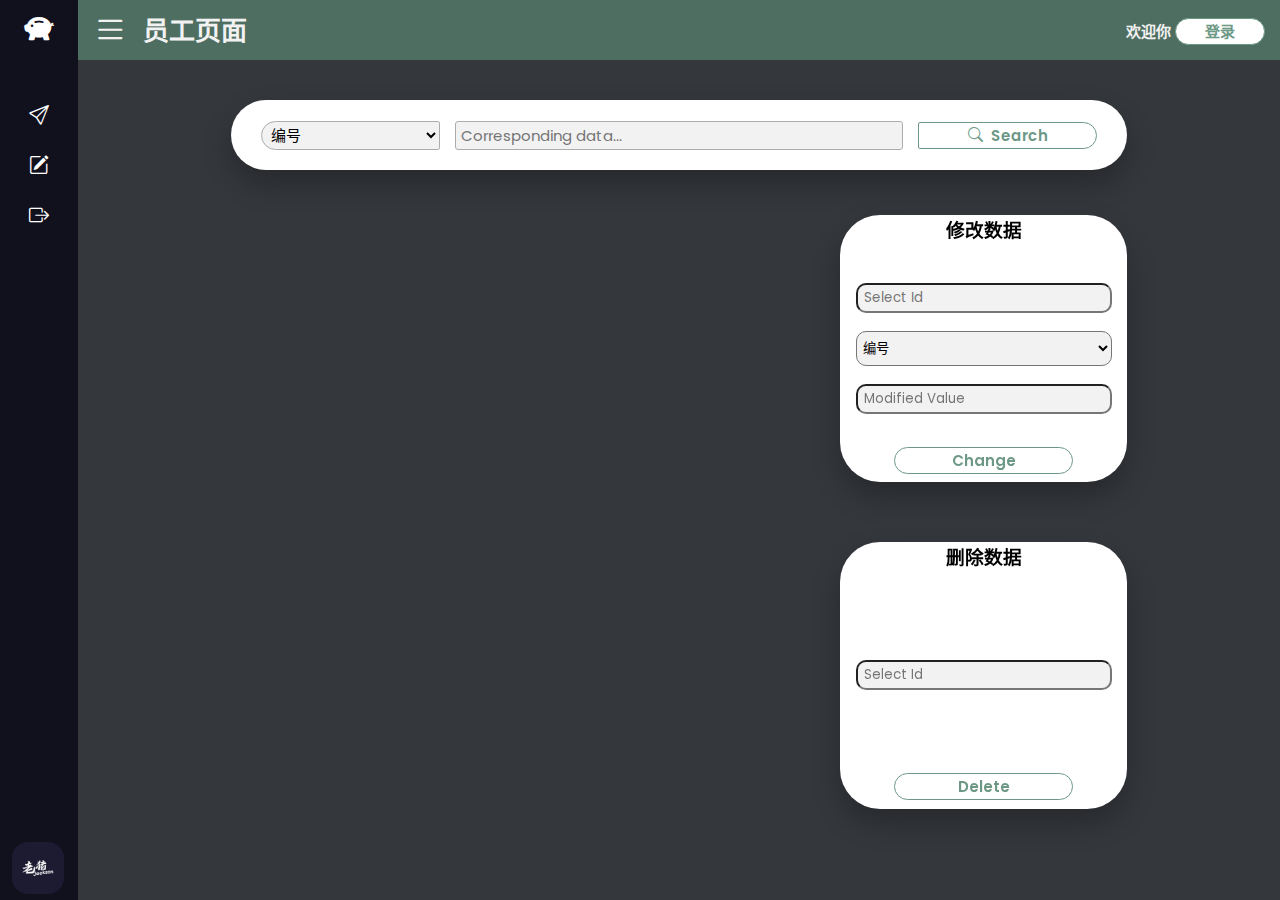
<file: default.html>
<!DOCTYPE html>
<html lang="zh-CN">

<head>
    <meta charset="UTF-8">
    <meta name="viewport" content="width=device-width, initial-scale=1.0">
    <link rel="stylesheet" href="https://cdn.jsdelivr.net/npm/bootstrap-icons@1.7.0/font/bootstrap-icons.css">
    <link rel="stylesheet" href="./css/default.css">
    <title>员工页面</title>
</head>

<body>
    <div class="container_all">
        <!-- 导航栏 -->
        <div class="sidebar close">
            <div class="logo-details">
                <i class="bi bi-piggy-bank-fill"></i>
                <!-- <span> 用来组合行内元素，以便通过样式来格式化它们 -->
                <span class="logo_name">Laozhu</span>
            </div>
            <ul class="nav-links">
                <!-- 查询列 -->
                <li>
                    <a href="#" id="search_link">
                        <i class="bi bi-send"></i>
                        <span class="link_name">Search</span>
                    </a>
                    <ul class="sub-menu blank">
                        <li><a class="link_name" href="#">Search</a></li>
                    </ul>
                </li>
                <!-- 修改密码列 -->
                <li>
                    <a href="#" id="change_pwd_link">
                        <i class="bi bi-pencil-square"></i>
                        <span class="link_name">Change Password</span>
                    </a>
                    <ul class="sub-menu blank">
                        <li><a class="link_name" href="#">Change Password</a></li>
                    </ul>
                </li>
                <!-- 退出列 -->
                <li>
                    <a href="#">
                        <i class="bi bi-box-arrow-right"></i>
                        <span class="link_name">Quit</span>
                    </a>
                    <ul class="sub-menu blank">
                        <li><a class="link_name" href="#">Quit</a></li>
                    </ul>
                </li>
                <!-- 头像列 -->
                <li>
                    <div class="profile-details">
                        <div class="profile-content">
                            <!-- alt:替代文本 -->
                            <img src="image/laozhu.gif" alt="profile">
                        </div>
                        <div class="name-job">
                            <div class="profile_name">Tink twice</div>
                            <div class="sub_name">Code once</div>
                        </div>
                        <i class="bi bi-brightness-high-fill"></i>
                    </div>
                </li>
            </ul>
        </div>
        <!-- <section> 标签定义文档中的节（section、区段） -->
        <!-- 内容页面 -->
        <section class="home-section">
            <div class="home-content">
                <i class="bi bi-list"></i>
                <span class="text">员工页面</span>
            </div>
            <!-- 右上欢迎语，单独放出来是为了固定在右上角 -->
            <div class="welcome">
                <span>欢迎你</span>
                <button id="login">登录</button>
            </div>
            <div class="select">
                <div class="content" id="search_link_select">
                    <div class="operation">
                        <select name="select_way" id="select" class="drop_down_list">
                            <option value="1">编号</option>
                            <option value="2">设备名称</option>
                            <option value="3">购入日期</option>
                            <option value="4">存放位置</option>
                            <option value="5">负责人名称</option>
                            <option value="6">部门名称</option>
                        </select>
                        <input type="text" placeholder="Corresponding data...">
                        <button id="search" type="button"><i class="bi bi-search"></i><span>&nbsp Search</span></button>
                    </div>
                    <div class="admin_result">
                        <div class="grid_background">
                            <span class="none">空</span>
                            <button id="ok" type="submit" class="ok">Close</button>
                        </div>
                        <div class="admin">
                            <div class="change">
                                <div class="input_area">
                                    <h3>修改数据</h3>
                                    <input type="text" placeholder="select id">
                                    <select name="select_item" id="select_item">
                                        <option value="1">编号</option>
                                        <option value="2">设备名称</option>
                                        <option value="3">购入日期</option>
                                        <option value="4">存放位置</option>
                                        <option value="5">负责人名称</option>
                                        <option value="6">部门姓名</option>
                                    </select>
                                    <input type="text" placeholder="Modified value">
                                </div>
                                <button class="change_btn">change</button>
                            </div>
                            <div class="delete">
                                <div class="input_area">
                                    <h3>删除数据</h3>
                                    <input type="text" placeholder="select id">
                                </div>
                                <button class="delete_btn">delete</button>
                            </div>
                        </div>
                    </div>
                </div>
                <div class="change_pwd" id="change_pwd_link_select" style="display: none;">
                    <div class="change_background">
                        <h2>Change Password</h2>
                        <input type="text" placeholder="Old password...">
                        <input type="text" placeholder="New password...">
                        <input type="text" placeholder="Confirm password...">
                        <button id="save" type="submit">Save</button>
                    </div>
                </div>
            </div>
        </section>
        <!-- 在 HTML 页面中插入一段 JavaScript -->
        <script>
            let arrow = document.querySelectorAll(".arrow");
            for (var i = 0; i < arrow.length; i++) {
                // 用脚本实现点击展示下拉列表功能
                arrow[i].addEventListener("click", (e) => {
                    // 定位到小三角的父类的父类（li）
                    let arrowParent = e.target.parentElement.parentElement;
                    //给刚才定位到的位置中的class添加showMenu
                    arrowParent.classList.toggle("showMenu");
                })
            }
            // 选择sidebar类
            let sidebar = document.querySelector(".sidebar");
            let sidebarBtn = document.querySelector(".bi-list");
            console.log(sidebarBtn);
            // 菜单按钮添加点击事件
            sidebarBtn.addEventListener("click", () => {
                sidebar.classList.toggle("close");
            })
        </script>
        <script src="https://apps.bdimg.com/libs/jquery/2.1.4/jquery.min.js"></script>
        <script src="./js/default.js"></script>
    </div>
</body>

</html>
</file>
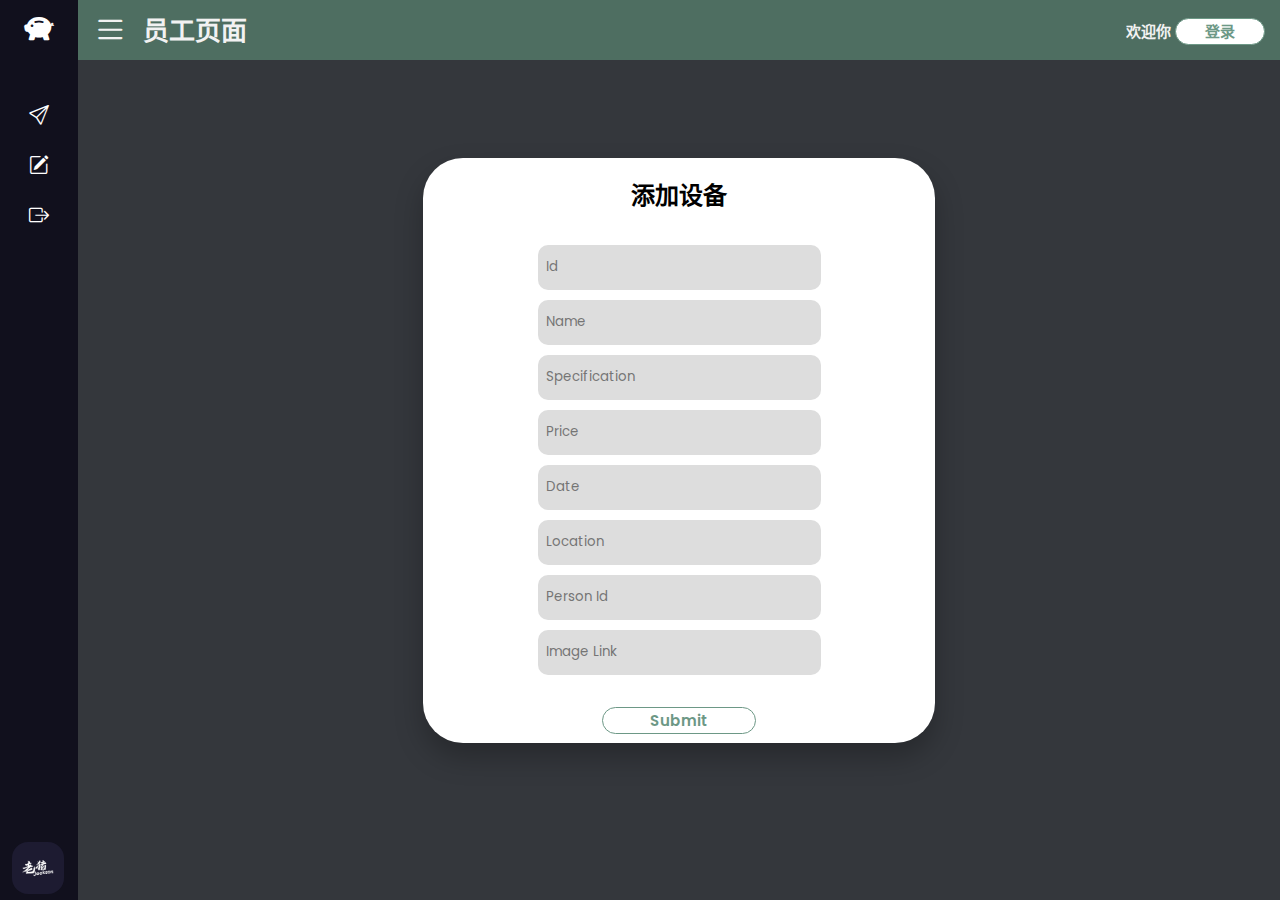
<file: default_demo.html>
<!DOCTYPE html>
<html lang="zh-CN">

<head>
    <meta charset="UTF-8">
    <meta name="viewport" content="width=device-width, initial-scale=1.0">
    <link rel="stylesheet" href="https://cdn.jsdelivr.net/npm/bootstrap-icons@1.7.0/font/bootstrap-icons.css">
    <link rel="stylesheet" href="./css/default.css">
    <title>员工页面</title>
</head>

<body>
    <div class="container_all">
        <!-- 导航栏 -->
        <div class="sidebar close">
            <div class="logo-details">
                <i class="bi bi-piggy-bank-fill"></i>
                <!-- <span> 用来组合行内元素，以便通过样式来格式化它们 -->
                <span class="logo_name">Laozhu</span>
            </div>
            <ul class="nav-links">
                <!-- 查询列 -->
                <li>
                    <a href="#" id="search_link">
                        <i class="bi bi-send"></i>
                        <span class="link_name">Search</span>
                    </a>
                    <ul class="sub-menu blank">
                        <li><a class="link_name" href="#">Search</a></li>
                    </ul>
                </li>
                <!-- 修改密码列 -->
                <li>
                    <a href="#" id="change_pwd_link">
                        <i class="bi bi-pencil-square"></i>
                        <span class="link_name">Change Password</span>
                    </a>
                    <ul class="sub-menu blank">
                        <li><a class="link_name" href="#">Change Password</a></li>
                    </ul>
                </li>
                <!-- 退出列 -->
                <li>
                    <a href="#">
                        <i class="bi bi-box-arrow-right"></i>
                        <span class="link_name">Quit</span>
                    </a>
                    <ul class="sub-menu blank">
                        <li><a class="link_name" href="#">Quit</a></li>
                    </ul>
                </li>
                <!-- 头像列 -->
                <li>
                    <div class="profile-details">
                        <div class="profile-content">
                            <!-- alt:替代文本 -->
                            <img src="image/laozhu.gif" alt="profile">
                        </div>
                        <div class="name-job">
                            <div class="profile_name">Tink twice</div>
                            <div class="sub_name">Code once</div>
                        </div>
                        <i class="bi bi-brightness-high-fill"></i>
                    </div>
                </li>
            </ul>
        </div>
        <!-- <section> 标签定义文档中的节（section、区段） -->
        <!-- 内容页面 -->
        <section class="home-section">
            <div class="home-content">
                <i class="bi bi-list"></i>
                <span class="text">员工页面</span>
            </div>
            <!-- 右上欢迎语，单独放出来是为了固定在右上角 -->
            <div class="welcome">
                <span>欢迎你</span>
                <button id="login">登录</button>
            </div>
            <div class="select">
                <div class="add_content" id="add_equip_link_select">
                    <div class="add_area">
                        <h2>添加设备</h2>
                        <div class="input_add">
                            <input type="text" placeholder="id">
                            <input type="text" placeholder="name">
                            <input type="text" placeholder="specification">
                            <input type="text" placeholder="price">
                            <input type="text" placeholder="date">
                            <input type="text" placeholder="location">
                            <input type="text" placeholder="person id">
                            <input type="text" placeholder="image link">
                        </div>
                        <button type="submit">submit</button>
                    </div>
                </div>
                <div class="change_pwd" id="change_pwd_link_select" style="display: none;">
                    <div class="change_background">
                        <h2>Change Password</h2>
                        <input type="text" placeholder="Old password...">
                        <input type="text" placeholder="New password...">
                        <input type="text" placeholder="Confirm password...">
                        <button id="save" type="submit">Save</button>
                    </div>
                </div>
            </div>
        </section>
        <!-- 在 HTML 页面中插入一段 JavaScript -->
        <script>
            let arrow = document.querySelectorAll(".arrow");
            for (var i = 0; i < arrow.length; i++) {
                // 用脚本实现点击展示下拉列表功能
                arrow[i].addEventListener("click", (e) => {
                    // 定位到小三角的父类的父类（li）
                    let arrowParent = e.target.parentElement.parentElement;
                    //给刚才定位到的位置中的class添加showMenu
                    arrowParent.classList.toggle("showMenu");
                })
            }
            // 选择sidebar类
            let sidebar = document.querySelector(".sidebar");
            let sidebarBtn = document.querySelector(".bi-list");
            console.log(sidebarBtn);
            // 菜单按钮添加点击事件
            sidebarBtn.addEventListener("click", () => {
                sidebar.classList.toggle("close");
            })
        </script>
        <script src="https://apps.bdimg.com/libs/jquery/2.1.4/jquery.min.js"></script>
        <script src="./js/default.js"></script>
    </div>
</body>

</html>
</file>
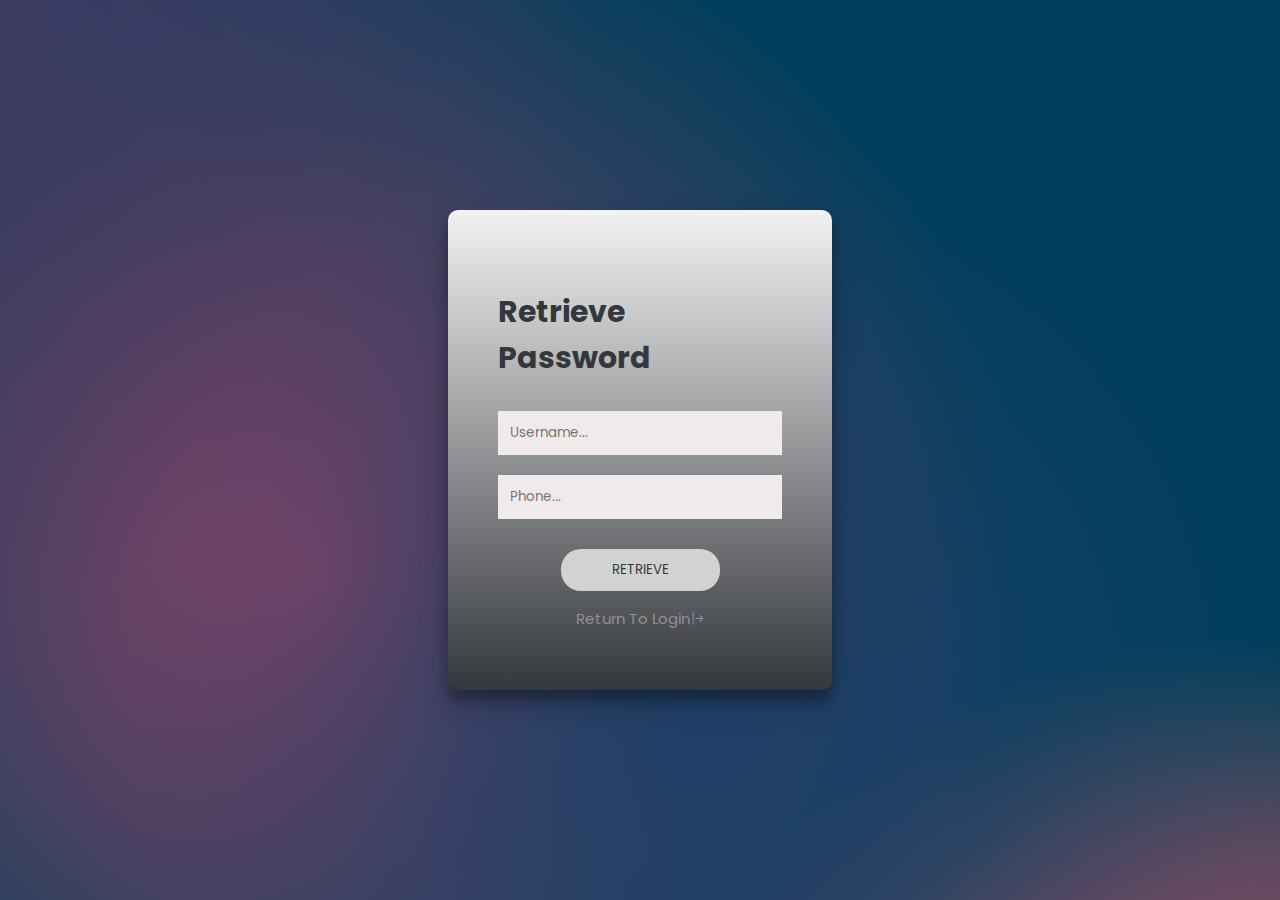
<file: forget.html>
<!DOCTYPE html>
<html lang="zh-CN">

<head>
    <meta charset="UTF-8">
    <meta name="viewport" content="width=device-width, initial-scale=1.0">
    <title>Forget</title>
    <link rel="stylesheet" href="./css/forget.css">
    <link rel="stylesheet" href="https://cdn.jsdelivr.net/npm/bootstrap-icons@1.7.0/font/bootstrap-icons.css">
</head>

<body>
    <div class="form">
        <form action="#">
            <h2>Retrieve password</h2>
            <input type="text" name="username" id="username" placeholder="Username...">
            <input type="text" name="phone" id="phone" placeholder="Phone...">
            <button type="submit" class="button">Retrieve</button>
            <a href="#" class="social">Return to login<i class="bi bi-arrow-bar-right"></i></a>
        </form>
    </div>
</body>

</html>
</file>
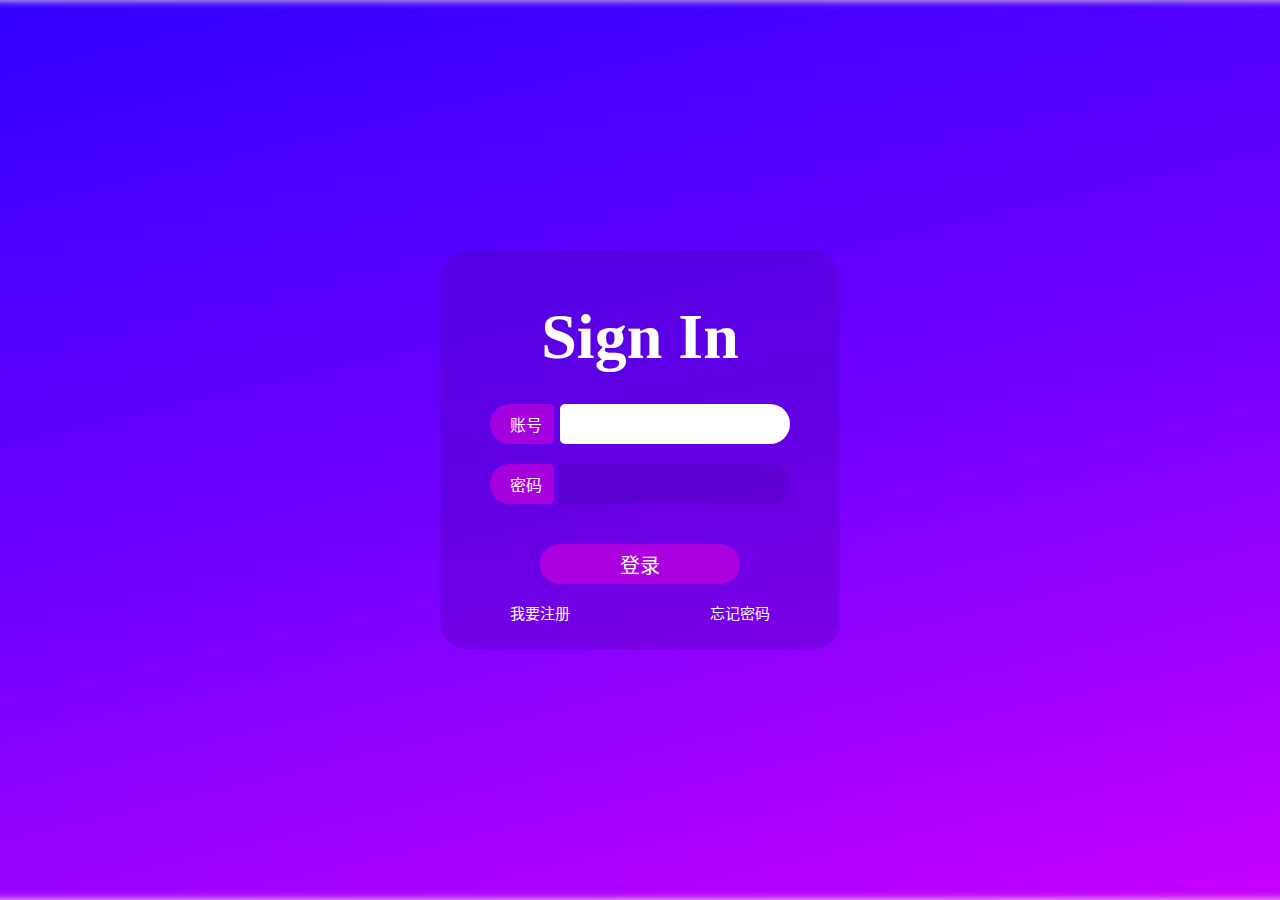
<file: login.html>
<!DOCTYPE html>
<html lang="zh-CN">
<head>
    <meta charset="UTF-8">
    <meta name="viewport" content="width=device-width, initial-scale=1.0">
    <title>login</title>
    <link rel="stylesheet" href="./css/login.css">
</head>
<body>
    <div class="content">
        <div class="login-box">
            <h1>Sign In</h1>
            <div class="output-frame">
                <label for="username">账号</label>
                <input type="text" id="username" autofocus>
            </div>
            <div class="output-frame">
                <label for="password">密码</label>
                <input type="password" id="password" autofocus>
            </div>
            <button class="login-btn">登录</button>
            <div class="help">
                <a href="newUser.html">我要注册</a>
                <a href="forget.html">忘记密码</a>
            </div>
        </div>
    </div>
</body>
</html>
</file>
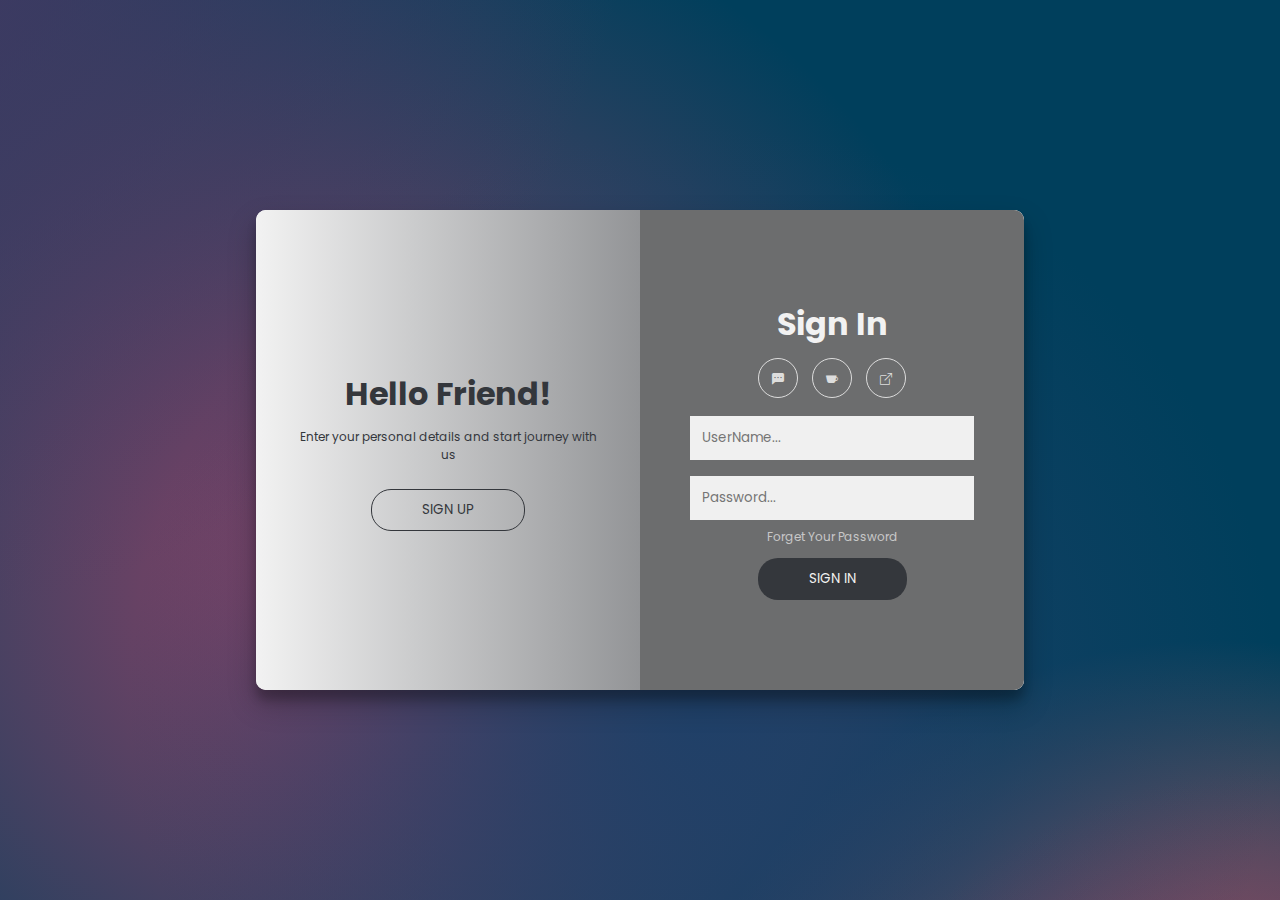
<file: login2.html>
<!DOCTYPE html>
<html lang="zh-CN">
<head>
    <meta charset="UTF-8">
    <meta name="viewport" content="width=device-width, initial-scale=1.0">
    <title>sign_up-sign_in</title>
    <link rel="stylesheet" href="https://cdn.jsdelivr.net/npm/bootstrap-icons@1.7.0/font/bootstrap-icons.css">
    <link rel="stylesheet" href="./css/login2.css">
</head>
<body>
    <!-- 创建容器 -->
    <div class="container">
        <!-- 注册页面 -->
        <div class="form-container sign-up-container">
            <form action="#">
                <h2>Sign up</h2>
                <div class="social-container">
                    <a href="#" class="social"><i class="bi bi-chat-left-dots-fill"></i></a>
                    <a href="#" class="social"><i class="bi bi-cup-fill"></i></a>
                    <a href="#" class="social"><i class="bi bi-box-arrow-up-right"></i></a>
                </div>
                <input type="text" name="userName" id="userName" placeholder="UserName...">
                <input type="email" name="email" id="email" placeholder="Email...">
                <input type="password" name="password" id="password" placeholder="Password...">
                <button type="submit" class="signUp">sign Up</button>
            </form>
        </div>
        <!-- 登录页面 -->
        <div class="form-container sign-in-container">
            <form action="#">
                <h2>Sign in</h2>
                <div class="social-container">
                    <a href="#" class="social"><i class="bi bi-chat-left-dots-fill"></i></a>
                    <a href="#" class="social"><i class="bi bi-cup-fill"></i></a>
                    <a href="#" class="social"><i class="bi bi-box-arrow-up-right"></i></a>
                </div>
                <input type="text" name="userName" id="userName" placeholder="UserName...">
                <input type="password" name="password" id="password" placeholder="Password...">
                <a href="#" class="forget">forget your password</a>
                <button type="submit" class="signIn">sign In</button>
            </form>
        </div>
        <!-- 覆盖容器 -->
        <div class="overlay-container">
            <div class="overlay">
                <!-- 右边 -->
                <div class="overlay-panel overlay-right-container">
                    <h2>Welcome back!</h2>
                    <p>To keey connected with us please login with your personal info</p>
                    <button id="sign-in">sign in</button>
                </div>
                <!-- 左边 -->
                <div class="overlay-panel overlay-left-container">
                    <h2>Hello Friend!</h2>
                    <p>Enter your personal details and start journey with us</p>
                    <button id="sign-up">sign up</button>
                </div>
            </div>
        </div>
    </div>
    <script src="./js/login.js"></script>
</body>
</html>
</file>
<file: css/default.css>
/* Google Fonts Import Link */
@import url('https://fonts.font.im/css?family=Poppins:wght@300;400;500;600;700&display=swa');

* {
    margin: 0;
    padding: 0;
    box-sizing: border-box;
    font-family: 'Poppins', sans-serif;
}

.sidebar {
    position: fixed;
    top: 0;
    left: 0;
    height: 100%;
    width: 260px;
    background: #11101d;
    z-index: 100;
    transition: all 0.5s ease;
}

.sidebar.close {
    width: 78px;
}

/* class 中同时包含 sidebar 和 logo-detail 的所有元素 */
.sidebar .logo-details {
    height: 60px;
    width: 100%;
    /* Flex是Flexible Box的缩写，意为”弹性布局”，用来为盒状模型提供最大的灵活性。 */
    display: flex;
    align-items: center;
}

.sidebar .logo-details i {
    font-size: 30px;
    color: #fff;
    height: 50px;
    min-width: 78px;
    text-align: center;
    /* 调整行高使猪猪居中 */
    line-height: 50px;
    /* 更改光标样式为一只手 */
    cursor: pointer;
}

.sidebar .logo-details .logo_name {
    font-size: 22px;
    color: #fff;
    font-weight: 600;
    transition: 0.3s ease;
    transition-delay: 0.1s;
}

.sidebar.close .logo-details .logo_name {
    transition-delay: 0s;
    opacity: 0;
    /* 设置元素不对指针事件做出反应：让鼠标放上去后不变成选中状态 */
    pointer-events: none;
}

.sidebar .nav-links {
    height: 100%;
    padding: 30px 0 150px 0;
    /* overflow 属性规定当内容溢出元素框时发生的事情，此时为内容溢出时自动添加滚动条 */
    overflow: auto;
}

.sidebar.close .nav-links {
    /* 内容不会被修剪，会呈现在元素框之外 */
    overflow: visible;
}

/* 定义滚动条样式 */
.sidebar .nav-links::-webkit-scrollbar {
    display: none;
}

.sidebar .nav-links li {
    position: relative;
    list-style: none;
}

.sidebar .nav-links li:hover {
    background: #1d1b31;
    /* transition 属性是一个简写属性，用于设置四个过渡属性
    语法：transition: property duration timing-function delay;
                       属性    持续时间     定时功能      延迟；
    ease：表示缓动 */
    /* 为所有属性添加持续时间0.4秒无延迟的缓动效果 */
    transition: all 0.4s ease;
}

.sidebar .nav-links li .iocn-link {
    display: flex;
    align-items: center;
    justify-content: space-between;
}

.sidebar.close .nav-links li .iocn-link {
    display: block;
}

.sidebar .nav-links li i {
    height: 50px;
    min-width: 78px;
    text-align: center;
    line-height: 50px;
    color: #fff;
    font-size: 20px;
    cursor: pointer;
    transition: all 0.3s ease;
}

.sidebar .nav-links li.showMenu i.arrow {
    /* 点开之后旋转三角形 */
    transform: rotate(-180deg);
}

.sidebar.close .nav-links i.arrow {
    display: none;
}

.sidebar .nav-links li a {
    display: flex;
    align-items: center;
    /* 去掉下划线 */
    text-decoration: none;
}

.sidebar .nav-links li a .link_name {
    font-size: 18px;
    font-weight: 400;
    color: #fff;
    /* 防止压缩时候文字被挤在一起 */
    white-space: nowrap;
    transition: all 0.4s ease;
}

.sidebar.close .nav-links li a .link_name {
    opacity: 0;
    pointer-events: none;
}

.sidebar .nav-links li .sub-menu {
    padding: 6px 6px 14px 80px;
    margin-top: -10px;
    background: #1d1b31;
    display: none;
}

.sidebar .nav-links li.showMenu .sub-menu {
    display: block;
}

.sidebar .nav-links li .sub-menu a {
    color: #fff;
    font-size: 15px;
    padding: 5px 0;
    /* white-space 属性设置如何处理元素内的空白
    nowrap表示不换行 */
    white-space: nowrap;
    /* 不透明度 */
    opacity: 0.6;
    transition: all 0.3s ease;
}

.sidebar .nav-links li .sub-menu a:hover {
    opacity: 1;
}

.sidebar.close .nav-links li .sub-menu {
    position: absolute;
    left: 100%;
    top: -10px;
    margin-top: 0;
    padding: 10px 20px;
    /* 设置圆角 */
    border-radius: 0 6px 6px 0;
    /* 利用透明度隐藏子菜单 */
    opacity: 0;
    display: block;
    /* pointer-events: none 顾名思义，就是鼠标事件拜拜的意思 */
    pointer-events: none;
    transition: 0s;
}

.sidebar.close .nav-links li:hover .sub-menu {
    /* 增加缓入 */
    top: 0;
    opacity: 1;
    pointer-events: auto;
    transition: all 0.4s ease;
}

.sidebar .nav-links li .sub-menu .link_name {
    display: none;
}

.sidebar.close .nav-links li .sub-menu .link_name {
    display: none;
}

.sidebar.close .nav-links li .sub-menu .link_name {
    font-size: 18px;
    opacity: 1;
    display: block;
}

.sidebar .nav-links li .sub-menu.blank {
    opacity: 1;
    pointer-events: auto;
    padding: 5px 20px 5px 16px;
    opacity: 0;
    pointer-events: none;
}

.sidebar .nav-links li:hover .sub-menu.blank {
    top: 50%;
    transform: translateY(-50%);
}

.sidebar .profile-details {
    position: fixed;
    /* 置底：距离最底下0px */
    bottom: 0;
    width: 260px;
    display: flex;
    align-items: center;
    justify-content: space-between;
    background: #1d1b31;
    padding: 6px 0;
    transition: all 0.5s ease;
}

.sidebar.close .profile-details {
    background: none;
}

.sidebar.close .profile-details {
    width: 78px;
}

.sidebar .profile-details .profile-content {
    display: flex;
    align-items: center;
}

.sidebar .profile-details img {
    height: 52px;
    width: 52px;
    object-fit: cover;
    border-radius: 16px;
    /*      上 右  下  左，顺时针 */
    margin: 0 14px 0 12px;
    background: #1d1b31;
    transition: all 0.5s ease;
}

/* 实现缩放 */
.sidebar.close .profile-details img {
    padding: 10px;
}

.sidebar .profile-details .profile_name,
.sidebar .profile-details .sub_name {
    color: #fff;
    font-size: 18px;
    font-weight: 500;
    white-space: nowrap;
}

.sidebar.close .profile-details i,
.sidebar.close .profile-details .profile_name,
.sidebar.close .profile-details .sub_name {
    display: none;
}

.sidebar .profile-details .sub_name {
    font-size: 12px;
}

.home-section {
    position: relative;
    background-color: #34373c;
    height: 100%;
    min-height: 100vh;
    left: 260px;
    /* calc() 函数用于动态计算长度值 calculate */
    /* 相当于吸附在左侧 */
    width: calc(100% - 260px);
    transition: all 0.5s ease;
}

/* 选择第一个选择器后面的所有.home-section类 */
.sidebar.close~.home-section {
    left: 78px;
    width: calc(100% - 78px);
}

.home-section .home-content {
    /* 使汉堡图标文字与section重叠 */
    position: absolute;
    height: 60px;
    display: flex;
    align-items: center;
    width: 100%;
    background-color: #4e6e61;
}

.home-section .home-content .text,
.home-section .home-content .bi-list {
    color: #f2f2f2;
    font-size: 35px;
}

.home-section .home-content .bi-list {
    margin: 0 15px;
    cursor: pointer;
}

.home-section .home-content .text {
    width: 130px;
    font-size: 26px;
    font-weight: 600;
}

/* 欢迎语 */
.welcome {
    font-size: 15px;
    color: #f2f2f2;
    font-weight: 600;
    position: absolute;
    right: 15px;
    top: 18px;
}

.welcome button {
    border: 1px solid #6D9886;
    background-color: #fff;
    border-radius: 20px;
    width: 7vw;
    color: #6D9886;
    text-align: center;
    padding: 1px 0px;
    transition: all 0.2s ease-in-out;
    font-size: 15px;
    font-weight: 600;
}

.welcome button:hover {
    color: #f2f2f2;
    background-color: #6D9886;
    border: 1px solid #4e6e61;
}

.welcome button:active {
    /* 缩放为95% */
    transform: scale(.95);
}

/* ----------------------------------修改密码页面--------------------- */
.home-section .change_pwd {
    display: flex;
    justify-content: center;
    align-items: center;
    height: 100vh;
    transition: all 0.5s ease;
}

/* 修改密码文本框背景 */
.home-section .change_pwd .change_background {
    background-color: #fff;
    padding: 0 5vw;
    height: 50vh;
    width: 70vw;
    border-radius: 40px;
    box-shadow: 0 14px 28px rgba(0, 0, 0, 0.25);
    display: flex;
    flex-direction: column;
    align-items: center;
    justify-content: center;
    transition: all 0.5s ease;
}

.home-section .change_pwd .change_background h2 {
    margin-bottom: 3vh;
}

/* 修改密码文本框 */
.home-section .change_pwd .change_background input {
    width: 100%;
    border: none;
    border-radius: 10px;
    background-color: #ddd;
    height: 5vh;
    padding: 0 8px;
    margin: 10px;
}

/* 保存按钮 */
.home-section .change_pwd .change_background button {
    border: 1px solid #6D9886;
    background-color: #fff;
    border-radius: 20px;
    width: 12vw;
    color: #6D9886;
    text-align: center;
    padding: 1px 0px;
    transition: all 0.2s ease-in-out;
    font-size: 15px;
    font-weight: 600;
    text-transform: uppercase;
    margin-top: 3vh;
}

.home-section .change_pwd .change_background button:hover {
    color: #f2f2f2;
    background-color: #6D9886;
    border: 1px solid #4e6e61;
}

.home-section .change_pwd .change_background button:active {
    /* 缩放为95% */
    transform: scale(.95);
}

/* ----------------------------------------------------------------- */

/* ------------------------------查询页面 ----------------------------*/
.home-section .content {
    display: flex;
    /* justify-content: center; */
    align-items: center;
    height: 100vh;
    /* background-color: #4e6e61; */
    flex-direction: column;
    transition: all 0.5s ease;
}

/* 查询操作背景框 */
.home-section .content .operation {
    margin-top: 100px;
    background-color: #fff;
    height: 70px;
    width: 70vw;
    border-radius: 40px;
    box-shadow: 0 14px 28px rgba(0, 0, 0, 0.25);
    display: flex;
    align-items: center;
    justify-content: center;
    transition: all 0.5s ease;

}

/* 下拉列表 */
.home-section .content .operation .drop_down_list {
    border-radius: 20px 3px 3px 20px;
    background-color: #f2f2f2;
    border: 1px solid #adacac;
    margin-right: 15px;
    padding: 2px 5px;
    font-size: 15px;
    width: 14vw;
}

/* 查询输入框 */
.home-section .content .operation input {
    background-color: #f2f2f2;
    border: 1px solid #adacac;
    border-radius: 3px;
    padding: 2px 5px;
    width: 35vw;
    margin-right: 15px;
    font-size: 15px;
}

/* search按钮 */
.home-section .content .operation button {
    border: 1px solid #6D9886;
    background-color: #fff;
    border-radius: 3px 20px 20px 3px;
    width: 14vw;
    color: #6D9886;
    text-align: center;
    padding: 1px 0px;
    transition: all 0.2s ease-in-out;
    font-size: 15px;
    font-weight: 600;
}

.home-section .content .operation button:hover {
    color: #f2f2f2;
    background-color: #6D9886;
    border: 1px solid #4e6e61;
}

.home-section .content .operation button:active {
    /* 缩放为95% */
    transform: scale(.95);
}

/* ----------------查询页面表格部分-------------------- */
/* ------------------------管理员特有页面---------------------- */
.home-section .content .admin_result {
    display: flex;
    width: 70vw;
    height: 66%;
    margin-top: 5vh;
    justify-content: space-between;
}

.home-section .content .admin_result .admin {
    display: flex;
    flex-direction: column;
    /* background-color: #11101d; */
    width: 32%;
    height: 100%;
    justify-content: space-between;
}

.home-section .content .admin_result .admin .change,
.home-section .content .admin_result .admin .delete {
    display: flex;
    flex-direction: column;
    position: relative;
    height: 45%;
    align-items: center;
    justify-content: flex-end;
    background-color: #fff;
    border-radius: 40px;
    box-shadow: 0 14px 28px rgba(0, 0, 0, 0.25);
}

.home-section .content .admin_result .admin .input_area {
    display: flex;
    position: absolute;
    justify-content: center;
    align-items: center;
    flex-direction: column;
    height: 100%;
    /* background-color: #11101d; */
}

.home-section .content .admin_result .admin .input_area h3 {
    position: absolute;
    top: 0;
}

.home-section .content .admin_result .admin .input_area input {
    width: 20vw;
    margin: 2vh 0;
    padding: 3px 6px;
    border-radius: 10px;
    background-color: #f2f2f2;
    text-transform: capitalize;
}

.home-section .content .admin_result .admin .change select {
    width: 20vw;
    padding: 6px 2px;
    border-radius: 10px;
    background-color: #f2f2f2;
}

.home-section .content .admin_result .admin .change button,
.home-section .content .admin_result .admin .delete button {
    position: absolute;
    border: 1px solid #6D9886;
    background-color: #fff;
    border-radius: 20px;
    width: 14vw;
    color: #6D9886;
    text-align: center;
    padding: 1px 0px;
    transition: all 0.2s ease-in-out;
    font-size: 15px;
    font-weight: 600;
    font-size: 15px;
    font-weight: 600;
    text-transform: capitalize;
    margin: 3% 0;
}

.home-section .content .admin_result .admin .change button:hover,
.home-section .content .admin_result .admin .delete button:hover {
    color: #f2f2f2;
    background-color: #6D9886;
    border: 1px solid #4e6e61;
}

.home-section .content .admin_result .admin .change button:active,
.home-section .content .admin_result .admin .delete button:active {
    transform: scale(.95);
}

/* ------------------------------------------------------------- */
.home-section .grid_background {
    margin-top: 0px;
    margin-bottom: 50px;
    opacity: 0;
    height: 0%;
    background-color: #fff;
    height: 100%;
    width: 60%;
    border-radius: 40px;
    box-shadow: 0 14px 28px rgba(0, 0, 0, 0.25);
    display: flex;
    flex-direction: column;
    align-items: center;
    justify-content: space-between;
    transition: all 0.5s ease-in-out;
    overflow: scroll;
}

.home-section .grid_background::-webkit-scrollbar {
    display: none;
}

.home-section .grid_background .ok {
    position: absolute;
    bottom: 1vh;
    opacity: 0;
    border: 1px solid #6D9886;
    background-color: #fff;
    border-radius: 20px;
    width: 14vw;
    color: #6D9886;
    text-align: center;
    padding: 1px 0px;
    transition: all 0.2s ease;
}

/* 表格背景 */
.home-section .grid_background.visible {
    opacity: 1;
    position: relative;
    margin-bottom: 40px;
    background-color: #fff;
    height: 100%;
    width: 60%;
    border-radius: 40px;
    box-shadow: 0 14px 28px rgba(0, 0, 0, 0.25);
    display: flex;
    flex-direction: column;
    align-items: center;
    justify-content: space-between;
    overflow: scroll;
    transition: all 0.6s ease;
}

.home-section .grid_background.visible::-webkit-scrollbar {
    display: none;
}

.home-section .grid_background.visible button {
    opacity: 1;
    border: 1px solid #6D9886;
    background-color: #fff;
    border-radius: 20px;
    width: 14vw;
    color: #6D9886;
    text-align: center;
    padding: 1px 0px;
    transition: all 0.2s ease-in-out;
    font-size: 15px;
    font-weight: 600;
    font-size: 15px;
    font-weight: 600;
    margin-bottom: 2vh;
}

.home-section .grid_background.visible button:hover {
    color: #f2f2f2;
    background-color: #6D9886;
    border: 1px solid #4e6e61;
}

.home-section .grid_background.visible button:active {
    transform: scale(.95);
}

/* ----------------------------------------------------------------- */
/* --------------------------添加页面------------------------------- */
.home-section .add_content {
    display: flex;
    height: 100vh;
    flex-direction: column;
    justify-content: center;
    align-items: center;
    transition: all 0.5s ease;
}

.home-section .add_content .add_area {
    background-color: #fff;
    height: 65vh;
    width: 40vw;
    padding: 0 5vw;
    border-radius: 40px;
    box-shadow: 0 14px 28px rgba(0, 0, 0, 0.25);
    display: flex;
    flex-direction: column;
    justify-content: space-between;
    align-items: center;
    transition: all 0.5s ease;
}

.home-section .add_content h2 {
    margin-top: 2vh;
}

.home-section .add_content button {
    border: 1px solid #6D9886;
    background-color: #fff;
    border-radius: 20px;
    width: 12vw;
    color: #6D9886;
    text-align: center;
    padding: 1px 0px;
    transition: all 0.2s ease-in-out;
    font-size: 15px;
    font-weight: 600;
    text-transform: capitalize;
    margin-bottom: 1vh;
    /* 去掉点击时的外边框 */
    outline: none;
}

.home-section .add_content button:hover {
    color: #f2f2f2;
    background-color: #6D9886;
    border: 1px solid #4e6e61;
}

.home-section .add_content button:active {
    transform: scale(.95);
}

.home-section .add_content .input_add {
    display: flex;
    flex-direction: column;
    justify-content: center;
    align-items: center;
}

.home-section .add_content .input_add input {
    width: 100%;
    border: none;
    border-radius: 10px;
    background-color: #ddd;
    height: 5vh;
    padding: 0 8px;
    margin: 5px;
    text-transform: capitalize;
}

/* ----------------------------------------------------------------- */
</file>
<file: css/forget.css>
@import url('https://fonts.font.im/css?family=Poppins:wght@300;400;500;600;700&display=swa');

* {
    padding: 0;
    margin: 0;
    box-sizing: border-box;
    font-family: 'Poppins', sans-serif;
}

body {
    display: flex;
    align-items: center;
    justify-content: center;
    height: 100vh;
    min-height: 100vh;
    background-color: #003F5C;
    /* 添加渐变 */
    background-image:
        radial-gradient(closest-side, #543864, #54386400),
        radial-gradient(closest-side, #543864, #54386400),
        radial-gradient(closest-side, #1F4068, #1F406800),
        radial-gradient(closest-side, #8B4367, #8B436700),
        radial-gradient(closest-side, #FF6464, #FF646400);
    background-size:
        130vmax 130vmax,
        80vmax 80vmax,
        90vmax 90vmax,
        110vmax 110vmax,
        90vmax 90vmax;
    background-position:
        -80vmax -80vmax,
        60vmax 60vmax,
        10vmax 10vmax,
        -30vmax -10vmax,
        50vmax 50vmax;
    background-repeat: no-repeat;
    animation: 10s movement linear infinite;
}

@keyframes movement {

    0%,
    100% {
        background-size:
            130vmax 130vmax,
            80vmax 80vmax,
            90vmax 90vmax,
            110vmax 110vmax,
            90vmax 90vmax;
        background-position:
            -80vmax -80vmax,
            60vmax 60vmax,
            10vmax 10vmax,
            -30vmax -10vmax,
            50vmax 50vmax;
    }

    25% {
        background-size:
            100vmax 130vmax,
            90vmax 90vmax,
            100vmax 100vmax,
            90vmax 90vmax,
            60vmax 60vmax;
        background-position:
            -60vmax -90vmax,
            50vmax -40vmax,
            0vmax -20vmax,
            -40vmax -20vmax,
            40vmax 60vmax;
    }

    50% {
        background-size:
            80vmax 80vmax,
            110vmax 110vmax,
            80vmax 80vmax,
            60vmax 60vmax,
            80vmax 80vmax;
        background-position:
            -50vmax -70vmax,
            40vmax -30vmax,
            10vmax 0vmax,
            20vmax 10vmax,
            30vmax 70vmax;
    }

    75% {
        background-size:
            90vmax 90vmax,
            90vmax 90vmax,
            100vmax 100vmax,
            90vmax 90vmax,
            70vmax 70vmax;
        background-position:
            -50vmax -40vmax,
            50vmax -30vmax,
            20vmax 0vmax,
            -10vmax 10vmax,
            40vmax 60vmax;
    }
}

h2 {
    color: #34373c;
    font-size: 30px;
    /* text-transform：定义大小写规范 */
    /* capitalize	文本中的每个单词以大写字母开头。 */
    text-transform: capitalize;
    margin: 20px 0;
}

button {
    padding: 10px 50px;
    /* transparent	默认值。边框颜色为透明。 */
    border: 1px solid transparent;
    border-radius: 20px;
    text-transform: uppercase;
    margin-top: 20px;
    outline: none;
    color: #34373c;
    background-color: #d3d2d2;
    /* 变化持续时间 */
    transition: transform 80ms ease-in;
    transition: color 0.4s ease;
    transition: background-color 0.4s ease;
}

button:hover {
    color: #f2f2f2;
    background-color: #34373c;
}

/* 被点击时 */
button:active {
    /* 缩放为95% */
    transform: scale(.95);
}

a {
    display: inline-block;
    height: 20px;
    margin-top: 20px;
    text-decoration: none;
    color: #c2c2c294;
    text-transform: capitalize;
    font-size: 15px;
    text-align: center;
    line-height: 10px;
}

a:hover {
    color: #c2c2c2;
}

.form {
    position: relative;
    border-radius: 10px;
    width: 384px;
    height: 480px;
    background-image: linear-gradient(#f2f2f2, #34373c);
    box-shadow: 0 14px 28px rgba(0, 0, 0, 0.25), 0 10px 10px rgba(0, 0, 0, 0.20);
    justify-content: center;
    align-items: center;
    flex-direction: column;
}

.form form {
    display: flex;
    width: 100%;
    height: 100%;
    flex-direction: column;
    justify-content: center;
    align-items: center;
    padding: 0 50px;
}

.form input {
    width: 100%;
    margin: 10px 0;
    padding: 12px;
    border: none;
    background-color: rgb(240, 234, 234);
}
</file>
<file: css/login.css>
*{
    margin: 0;
    padding: 0;
}

.content{
    position: relative;
    /* 1vw等于视口宽度的1% */
    width: 100vw;
    height: 100vh;
    background-color: antiquewhite;

    display: flex;
    justify-content: center;
    align-items: center;
    overflow: hidden;
}

.content::before{
    position: absolute;
    content: "";
    display: block;
    width: 300%;
    height: 100%;
    background-image: linear-gradient(to bottom right,
    rgb(20,0,255),rgb(111,0,255),rgb(242,0,255));
    /* 对图像应用模糊效果 */
    filter: blur(4px);
    /* animation 属性是一个简写属性，用于设置六个动画属性 */
    /*        选择器名称 时间 速度曲线   开始延迟 播放次数 */
    animation:  bg-anim 10s alternate infinite linear;
    /* alternate：动画应该轮流反向播放 */
    /* infinite	规定动画应该无限次播放 */
    /* linear 动画从头到尾的速度是相同的 */
}
/* 创建动画，左边缘从0%到-200% */
@keyframes bg-anim{
    from{
        left: 0;
    }
    to{
        left: -200%;
    }
}

.login-box{
    position: relative;
    width: 400px;
    height: 400px;
    background-color: rgba(74,0,170,0.3);
    border-radius: 30px;
    color: #fff;

    display: flex;
    flex-direction: column;
    /* 横向：justify-content
    纵向：align-items */
    align-items: center;
}
/* ">"子选择器，只选择直接后代 */
.login-box>h1{
    margin: 50px 0 10px 0;
    font-size: 64px;
}

.output-frame{
    margin-top: 20px;
    width: 300px;
    height: 40px;

    display: flex;
}

.output-frame>label{
    font-size: 16px;
    width: 64px;
    background-color: rgba(212,0,219,0.6);
    border-radius: 40px 10px 10px 40px;
    /* text-indent 属性规定文本块中首行文本的缩进 */
    text-indent: 20px;

    display: flex;
    align-items: center;
}

.output-frame>input{
    /* 设置的是弹性项目的弹性长度 */
    flex: 1;
    width: 0;
    margin-left: 6px;
    /* 通过填充使输入内容离输入框有一定距离 */
    padding: 0 20px 0 10px;
    border-radius: 10px 40px 40px 10px;
    outline: none;
    border: none;
    font-size: 20px;
    font-weight: 600;
    background-color: rgba(74,0,170,0.3);
    color: #fff;
}

.output-frame>input:focus{
    color: #000;
    background-color: rgb(255, 255, 255);
}

.login-btn{
    margin-top: 40px;
    width: 200px;
    height: 40px;
    font-size: 20px;
    border: none;
    background-color: rgba(212,0,219,0.6);
    color: #fff;
    border-radius: 40px;
    transition: all 0.4s ease;
}

.login-btn:hover{
    background-color: rgba(212,0,219, 0.8);
}

.login-box .help{
    width: 300px;
    height: 56px;

    display: flex;
    justify-content: space-between;
    align-items: center;
}

.login-box .help a{
    width: 100px;
    height: 30px;
    font-size:15px;
    color:#fff;
    text-decoration: none;
    border-radius: 15px;

    display: flex;
    justify-content: center;
    align-items: center;
    background-color: rgba(212,0,219, 0);
    transition: all 0.4s ease;
}
.login-box .help a:hover{
    background-color: rgba(212,0,219, 0.3);
}
</file>
<file: css/login2.css>
@import url('https://fonts.font.im/css?family=Poppins:wght@300;400;500;600;700&display=swa');

* {
    padding: 0;
    margin: 0;
    box-sizing: border-box;
    font-family: 'Poppins', sans-serif;
}

body {
    display: flex;
    justify-content: center;
    align-items: center;
    height: 100vh;
    min-height: 100vh;
    background-color: #003F5C;
    /* 添加渐变 */
    background-image:
        radial-gradient(closest-side, #543864, #54386400),
        radial-gradient(closest-side, #543864, #54386400),
        radial-gradient(closest-side, #1F4068, #1F406800),
        radial-gradient(closest-side, #8B4367, #8B436700),
        radial-gradient(closest-side, #FF6464, #FF646400);
    background-size:
        130vmax 130vmax,
        80vmax 80vmax,
        90vmax 90vmax,
        110vmax 110vmax,
        90vmax 90vmax;
    background-position:
        -80vmax -80vmax,
        60vmax 60vmax,
        10vmax 10vmax,
        -30vmax -10vmax,
        50vmax 50vmax;
    background-repeat: no-repeat;
    animation: 10s movement linear infinite;
    /* background-color: #f6f5f7; */
}

@keyframes movement {

    0%,
    100% {
        background-size:
            130vmax 130vmax,
            80vmax 80vmax,
            90vmax 90vmax,
            110vmax 110vmax,
            90vmax 90vmax;
        background-position:
            -80vmax -80vmax,
            60vmax 60vmax,
            10vmax 10vmax,
            -30vmax -10vmax,
            50vmax 50vmax;
    }

    25% {
        background-size:
            100vmax 130vmax,
            90vmax 90vmax,
            100vmax 100vmax,
            90vmax 90vmax,
            60vmax 60vmax;
        background-position:
            -60vmax -90vmax,
            50vmax -40vmax,
            0vmax -20vmax,
            -40vmax -20vmax,
            40vmax 60vmax;
    }

    50% {
        background-size:
            80vmax 80vmax,
            110vmax 110vmax,
            80vmax 80vmax,
            60vmax 60vmax,
            80vmax 80vmax;
        background-position:
            -50vmax -70vmax,
            40vmax -30vmax,
            10vmax 0vmax,
            20vmax 10vmax,
            30vmax 70vmax;
    }

    75% {
        background-size:
            90vmax 90vmax,
            90vmax 90vmax,
            100vmax 100vmax,
            90vmax 90vmax,
            70vmax 70vmax;
        background-position:
            -50vmax -40vmax,
            50vmax -30vmax,
            20vmax 0vmax,
            -10vmax 10vmax,
            40vmax 60vmax;
    }
}

h2 {
    font-size: 32px;
    /* text-transform：定义大小写规范 */
    /* capitalize	文本中的每个单词以大写字母开头。 */
    text-transform: capitalize;
}

a {
    display: inline-block;
    height: 20px;
    text-decoration: none;
    color: #ddd;
    text-transform: capitalize;
    font-size: 12px;
}

a:hover {
    color: rgb(167, 167, 167);
}

p {
    margin: 10px 0 30px;
}

button {
    padding: 10px 50px;
    /* transparent	默认值。边框颜色为透明。 */
    border: 1px solid transparent;
    border-radius: 20px;
    text-transform: uppercase;
    margin-top: 10px;
    outline: none;
    /* 变化持续时间 */
    transition: transform 80ms ease-in;
}

/* 被点击时 */
button:active {
    /* 缩放为95% */
    transform: scale(.95);
}

.container {
    position: relative;
    width: 768px;
    height: 480px;
    background-color: #fff;
    /* box-shadow: h-shadow v-shadow blur spread color inset; */
    box-shadow: 0 14px 28px rgba(0, 0, 0, 0.25), 0 10px 10px rgba(0, 0, 0, 0.20);
    border-radius: 10px;
    overflow: hidden;
}

.form-container {
    position: absolute;
    top: 0;
    width: 50%;
    height: 100%;
    background-color: #fff;
    transition: all 0.6s ease-in-out;
}

/* 登录和注册都得在同一边才能实现动效，否则会出界 */
/* 登录 */
.sign-in-container {
    /* z-index 属性指定一个元素的堆叠顺序 */
    z-index: 2;
    /* 靠右对齐 */
    right: 0;
    background-color: rgb(108, 109, 110);
    color: #f2f2f2;
}

.sign-in-container .forget {
    color: #f2f2f2b2;
}

.sign-in-container .forget:hover {
    color: #f2f2f2;
}

.sign-in-container input {
    background-color: rgb(240, 240, 240);
}

.sign-in-container button {
    background: #34373c;
    color: #f2f2f2;
    transition: all 0.4s ease;
}

.sign-in-container button:hover {
    color: #34373c;
    background-color: #f2f2f2;
}

.sign-in-container .social-container a {
    border: 1px solid #ddd;
    color: #ddd;
    transition: all 0.4s ease;
}

.sign-in-container .social-container a:hover {
    color: #34373c;
    background-color: #e4e4e4;
    border-color: rgb(114, 116, 117);
}

/* 注册 */
.sign-up-container {
    z-index: 1;
    /* 靠右对齐 */
    right: 0;
    background-color: rgb(227, 227, 228);
}

.sign-up-container input {
    background-color: rgb(248, 248, 248);
}

.sign-up-container button {
    color: #34373c;
    background: #f2f2f2;
    transition: all 0.4s ease;
}

.sign-up-container button:hover {
    color: #f2f2f2;
    background-color: #34373c;
}

.sign-up-container .social-container a {
    border: 1px solid #34373c;
    transition: all 0.4s ease;
}

.sign-up-container .social-container a:hover {
    color: #fff;
    background: #222f3e;
    border-color: #cbcbcc;
}

.form-container form {
    width: 100%;
    height: 100%;
    display: flex;
    flex-direction: column;
    justify-content: center;
    align-items: center;
    /* 挤压input */
    padding: 0 50px;
}

.form-container input {
    width: 100%;
    margin: 8px 0;
    padding: 12px;
    border: none;
}

.social-container {
    margin: 10px 0;
}

.social-container a {
    display: inline-block;
    height: 40px;
    width: 40px;
    /* 变成圆框 */
    border-radius: 50%;
    /* 左右居中对齐 */
    text-align: center;
    /* 利用行间距居中 */
    line-height: 40px;
    color: #333;
    margin: 0 5px;
}

.overlay-container {
    position: absolute;
    top: 0;
    width: 50%;
    height: 100%;
    z-index: 100;
    overflow: hidden;
    transition: all 0.6s ease-in-out;
}

.overlay {
    position: absolute;
    width: 200%;
    height: 100%;
    /* background-color: #f6d200; */
    background-image: linear-gradient(to right, #f2f2f2, #34373c);
    transition: all 0.6s ease-in-out;
}

.overlay-panel {
    position: absolute;
    display: flex;
    justify-content: center;
    align-items: center;
    flex-direction: column;
    width: 50%;
    height: 100%;
    padding: 0 40px;
    text-align: center;
}

.overlay-panel p {
    font-size: 12px;
    margin: 10px 0 15px;
}

/* 右覆盖 */
.overlay-right-container {
    color: #fcfcfc;
    transform: translateX(-10%);
    transition: all 0.6s ease-in-out;
    right: 0;
}

.overlay-right-container button {
    background-color: transparent;
    color: #f2f2f2;
    border: 1px solid #f2f2f2;
    transition: all 0.4s ease;
}

.overlay-right-container button:hover {
    background-color: #f2f2f2;
    color: #34373c;
}

/* 左覆盖 */
.overlay-left-container {
    transform: translateX(0%);
    transition: all 0.6s ease-in-out;
    color: #34373c;
}

.overlay-left-container button {
    background-color: transparent;
    color: #34373c;
    border: 1px solid #34373c;
    transition: all 0.4s ease;
}

.overlay-left-container button:hover {
    background-color: #34373c;
    color: #f2f2f2;
}

.container.active .sign-in-container {
    /* 注册表单往左移动 */
    transform: translateX(-100%);
}

.container.active .sign-up-container {
    /* 登录表单往左移动 */
    transform: translateX(-100%);
    z-index: 5;
}

.container.active .overlay-container {
    transform: translateX(100%);
}

.container.active .overlay {
    transform: translateX(-50%);
}

.container.active .overlay-right-container {
    transform: translateX(0%);
}

.container.active .overlay-left-container {
    transform: translateX(10%);
}
</file>
